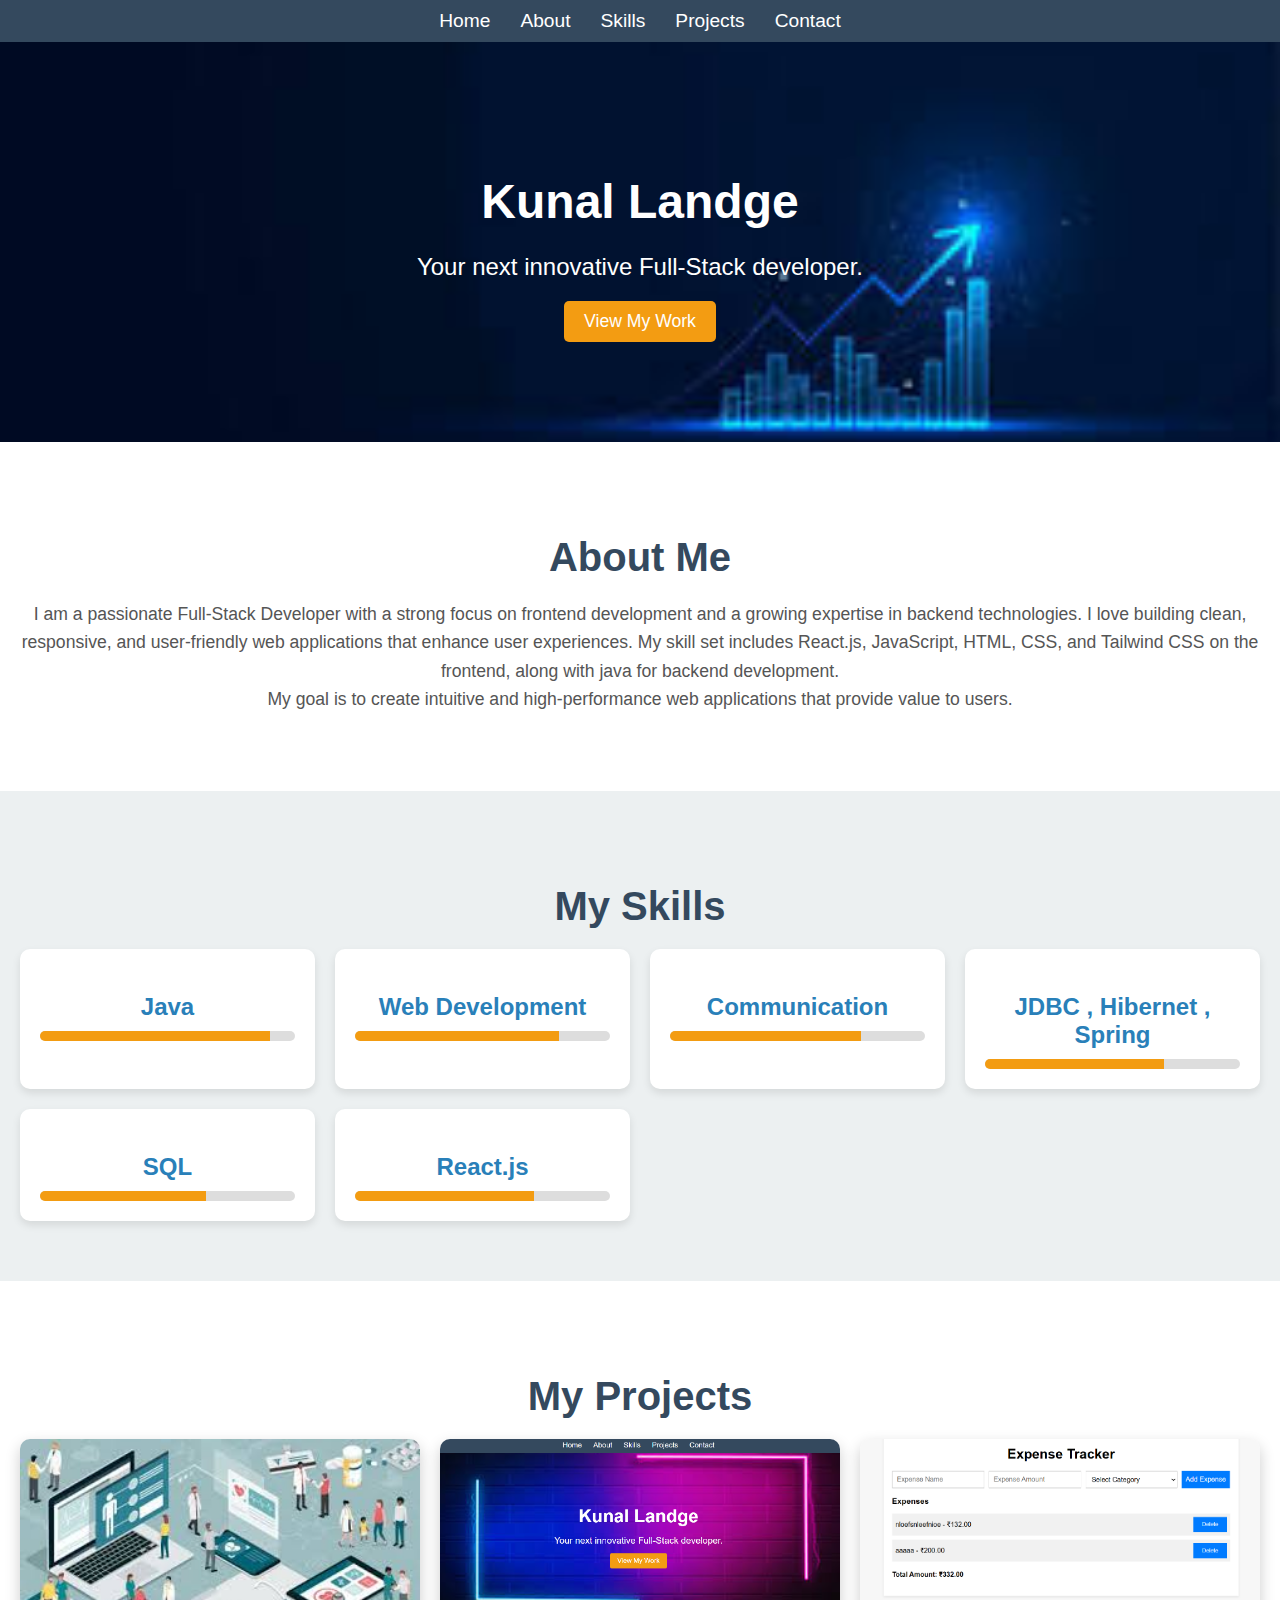
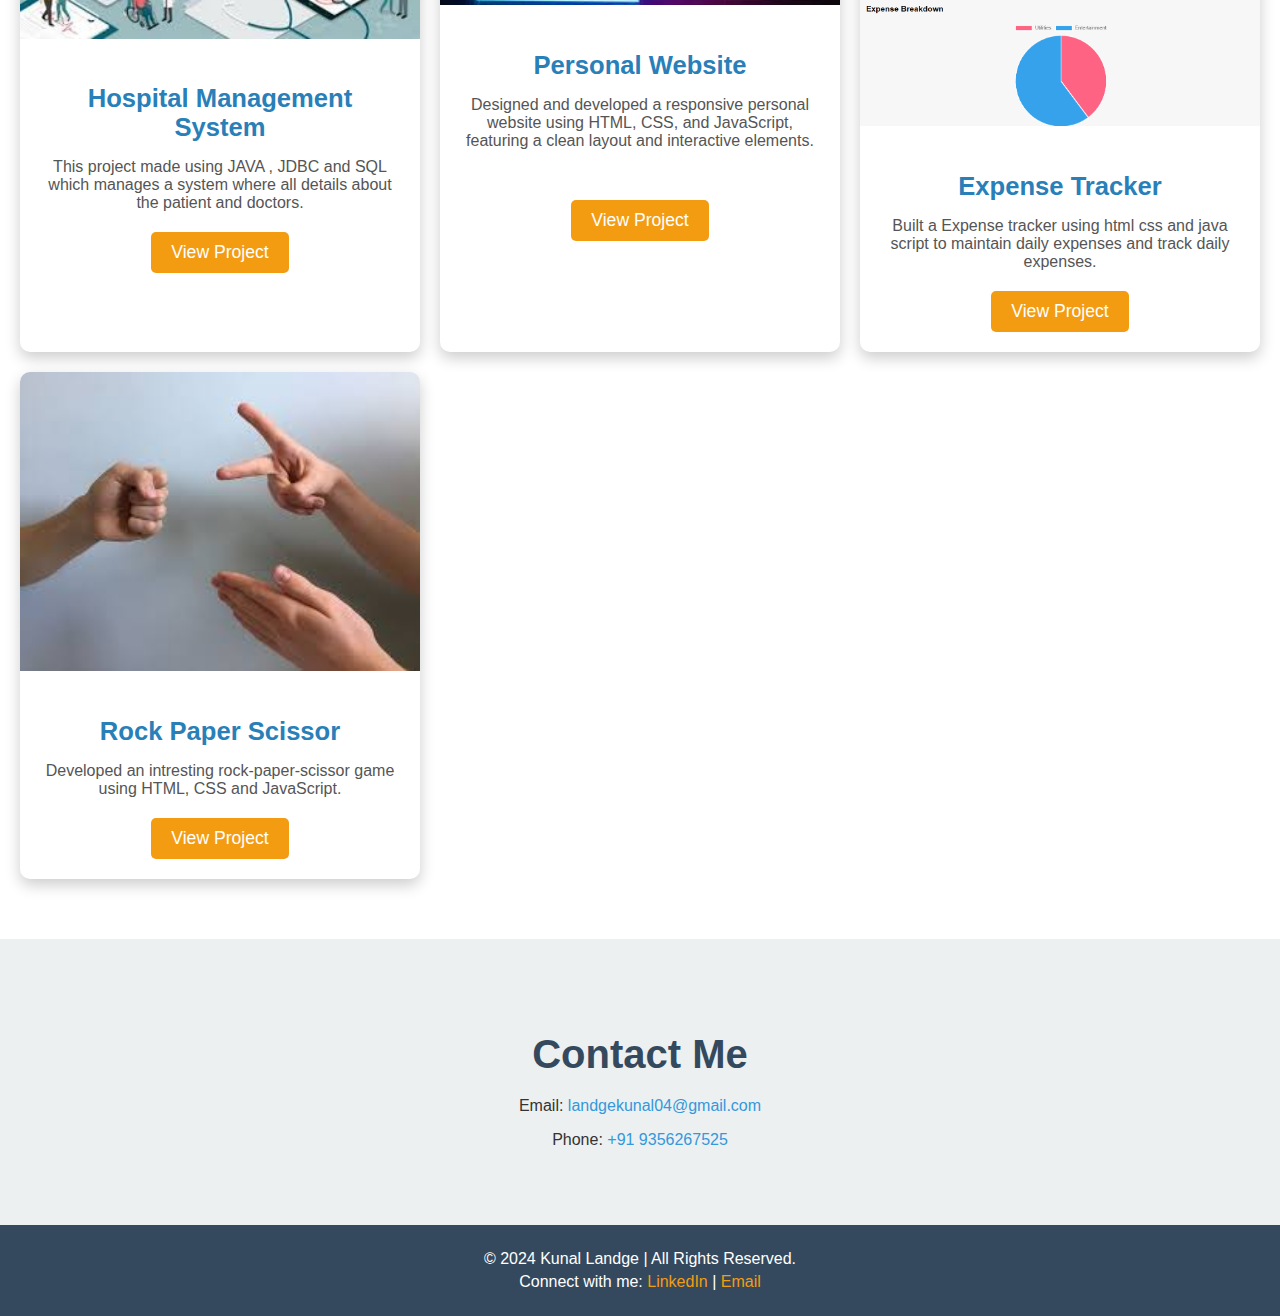
<file: index.html>
<!DOCTYPE html>
<html lang="en">
  <head>
    <meta charset="UTF-8" />
    <meta name="viewport" content="width=device-width, initial-scale=1.0" />
    <meta
      name="description"
      content="Kunal Landge's professional portfolio website."
    />
    <title>Kunal Landge Portfolio</title>
    <link rel="stylesheet" href="styles.css" />
  </head>
  <body>
    <!-- Navigation -->
    <header>
      <nav>
        <ul>
          <li><a href="#home">Home</a></li>
          <li><a href="#about">About</a></li>
          <li><a href="#skills">Skills</a></li>
          <li><a href="#projects">Projects</a></li>
          <li><a href="#contact">Contact</a></li>
        </ul>
      </nav>
    </header>

    <!-- Hero Section -->
    <section id="home" class="hero-section">
      <div class="hero-content">
        <h1>Kunal Landge</h1>
        <p>
          Your next innovative Full-Stack developer.
        </p>
        <a href="https://github.com/kunal1254/" class="btn">View My Work</a>
      </div>
    </section>

    <!-- About Section -->
    <section id="about" class="about-section">
      <h2>About Me</h2>
      <p>
        I am a passionate Full-Stack Developer with a strong focus on frontend
        development and a growing expertise in backend technologies. I love
        building clean, responsive, and user-friendly web applications that
        enhance user experiences. My skill set includes React.js, JavaScript,
        HTML, CSS, and Tailwind CSS on the frontend, along with java for backend
        development.
        <br />
        My goal is to create intuitive and high-performance web applications
        that provide value to users.
      </p>
    </section>

    <!-- Skills Section -->
    <section id="skills" class="skills-section">
      <h2>My Skills</h2>
      <div class="skills-grid">
        <div class="skill-item">
          <h3>Java</h3>
          <div class="progress-bar"><span style="width: 90%;"></span></div>
        </div>
        <div class="skill-item">
          <h3>Web Development</h3>
          <div class="progress-bar"><span style="width: 80%;"></span></div>
        </div>
        <div class="skill-item">
          <h3>Communication</h3>
          <div class="progress-bar"><span style="width: 75%;"></span></div>
        </div>
        <div class="skill-item">
          <h3>JDBC , Hibernet , Spring</h3>
          <div class="progress-bar"><span style="width: 70%;"></span></div>
        </div>
        <div class="skill-item">
          <h3>SQL</h3>
          <div class="progress-bar"><span style="width: 65%;"></span></div>
        </div>
        <div class="skill-item">
          <h3>React.js</h3>
          <div class="progress-bar"><span style="width: 70%;"></span></div>
        </div>
      </div>
    </section>

    <!-- Projects Section -->
    <section id="projects" class="projects-section">
      <h2>My Projects</h2>
      <div class="projects-grid">
        <div class="project-item">
          <img src="img_hp.jpg" alt="Project 1" />
          <div class="project-info">
            <h3>Hospital Management System</h3>
            <p>
              This project made using JAVA , JDBC and SQL which manages a system where
              all details about the patient and doctors.
            </p>
            <a
              href="https://github.com/kunal1254/Hospital-Management-System"
              class="btn"
            >
              View Project
            </a>
          </div>
        </div>
        <div class="project-item">
          <img src="project2_1.png" alt="Project 2" />
          <div class="project-info">
            <h3>Personal Website</h3>
            <p>
              Designed and developed a responsive personal website using HTML,
              CSS, and JavaScript, featuring a clean layout and interactive
              elements.
            </p>
            <a
              href="http://127.0.0.1:5500/-Portfolio/index.html#home"
              class="btn"
              style="margin-top: 30px;"
            >
              View Project
            </a>
          </div>
        </div>
        <div class="project-item">
          <img src="trcker.png" alt="Project 3" />
          <div class="project-info">
            <h3>Expense Tracker</h3>
            <p>
              Built a Expense tracker using html css and java script to maintain
              daily expenses and track daily expenses.
            </p>
            <a href="https://github.com/kunal1254/" class="btn">
              View Project
            </a>
          </div>
        </div>
        <div class="project-item">
          <img src="img_rps.jpg" alt="Project 4" />
          <div class="project-info">
            <h3>Rock Paper Scissor</h3>
            <p>
              Developed an intresting rock-paper-scissor game using HTML, CSS and JavaScript.
            </p>
            <a
              href="https://github.com/kunal1254/Rack_Paper_Scissor_Game"
              class="btn"
            >
              View Project
            </a>
          </div>
        </div>
        <!-- Add more project items here -->
      </div>
    </section>

    <!-- Contact Section -->
    <section id="contact" class="contact-section">
      <h2>Contact Me</h2>
      <div class="contact-details">
        <p>
          Email:
          <a href="mailto:landgekunal@gmail.com">landgekunal04@gmail.com</a>
        </p>
        <p>
          Phone:
          <a href="tel:+919356267525">+91 9356267525</a>
        </p>
      </div>
    </section>

    <!-- Footer -->
    <footer>
      <p>&copy; 2024 Kunal Landge | All Rights Reserved.</p>
      <p>
        Connect with me:
        <a
          href="https://www.linkedin.com/in/kunal-landge-a165101b9?"
          target="_blank"
        >
          LinkedIn
        </a>
        |
        <a href="mailto:landgekunal04@gmail.com">Email</a>
      </p>
    </footer>
  </body>
</html>
</file>
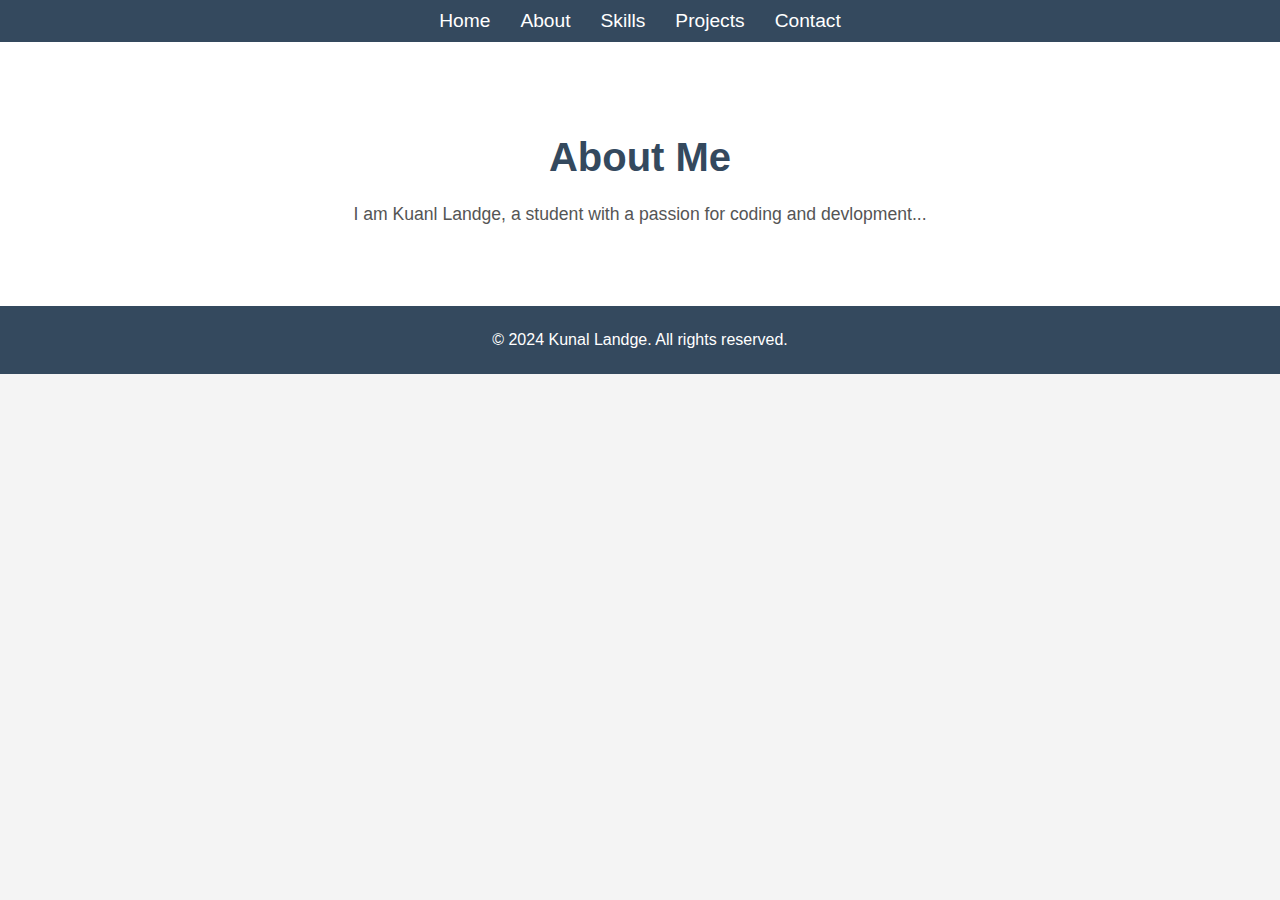
<file: about.html>
<!DOCTYPE html>
<html lang="en">
<head>
  <meta charset="UTF-8">
  <meta name="viewport" content="width=device-width, initial-scale=1.0">
  <link rel="stylesheet" href="styles.css">
  <title>About Kunal Landge</title>
</head>
<body>
  <!-- Navigation Bar -->
  <header>
    <nav>
      <ul>
        <li><a href="index.html">Home</a></li>
        <li><a href="about.html">About</a></li>
        <li><a href="skills.html">Skills</a></li>
        <li><a href="projects.html">Projects</a></li>
        <li><a href="contact.html">Contact</a></li>
      </ul>
    </nav>
  </header>

  <!-- About Section -->
  <section class="about-section">
    <h2>About Me</h2>
    <p>I am Kuanl Landge, a student with a passion for coding and devlopment...</p>
  </section>

  <!-- Footer -->
  <footer>
    <p>© 2024 Kunal Landge. All rights reserved.</p>
  </footer>
</body>
</html>
</file>
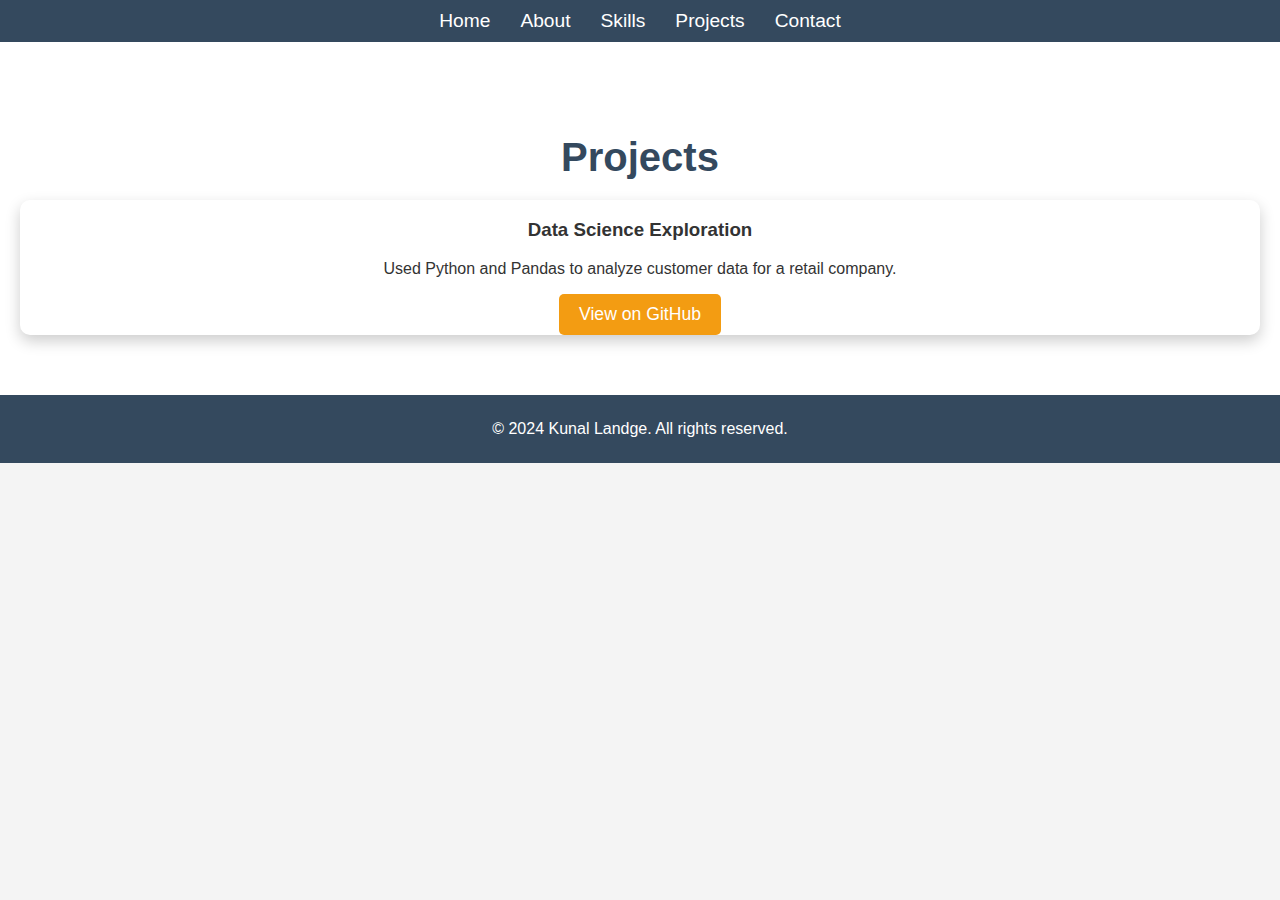
<file: projects.html>
<!DOCTYPE html>
<html lang="en">
<head>
  <meta charset="UTF-8">
  <meta name="viewport" content="width=device-width, initial-scale=1.0">
  <link rel="stylesheet" href="styles.css">
  <title>Kunal's Projects</title>
</head>
<body>
  <!-- Navigation Bar -->
  <header>
    <nav>
      <ul>
        <li><a href="index.html">Home</a></li>
        <li><a href="about.html">About</a></li>
        <li><a href="skills.html">Skills</a></li>
        <li><a href="projects.html">Projects</a></li>
        <li><a href="contact.html">Contact</a></li>
      </ul>
    </nav>
  </header>

  <!-- Projects Section -->
  <section class="projects-section">
    <h2>Projects</h2>
    <div class="projects-grid">
      <div class="project-item">
        <h3>Data Science Exploration</h3>
        <p>Used Python and Pandas to analyze customer data for a retail company.</p>
        <a href="https://github.com/kunal1254/" class="btn">View on GitHub</a>
      </div>
    </div>
  </section>

  <!-- Footer -->
  <footer>
    <p>© 2024 Kunal Landge. All rights reserved.</p>
  </footer>
</body>
</html>
</file>
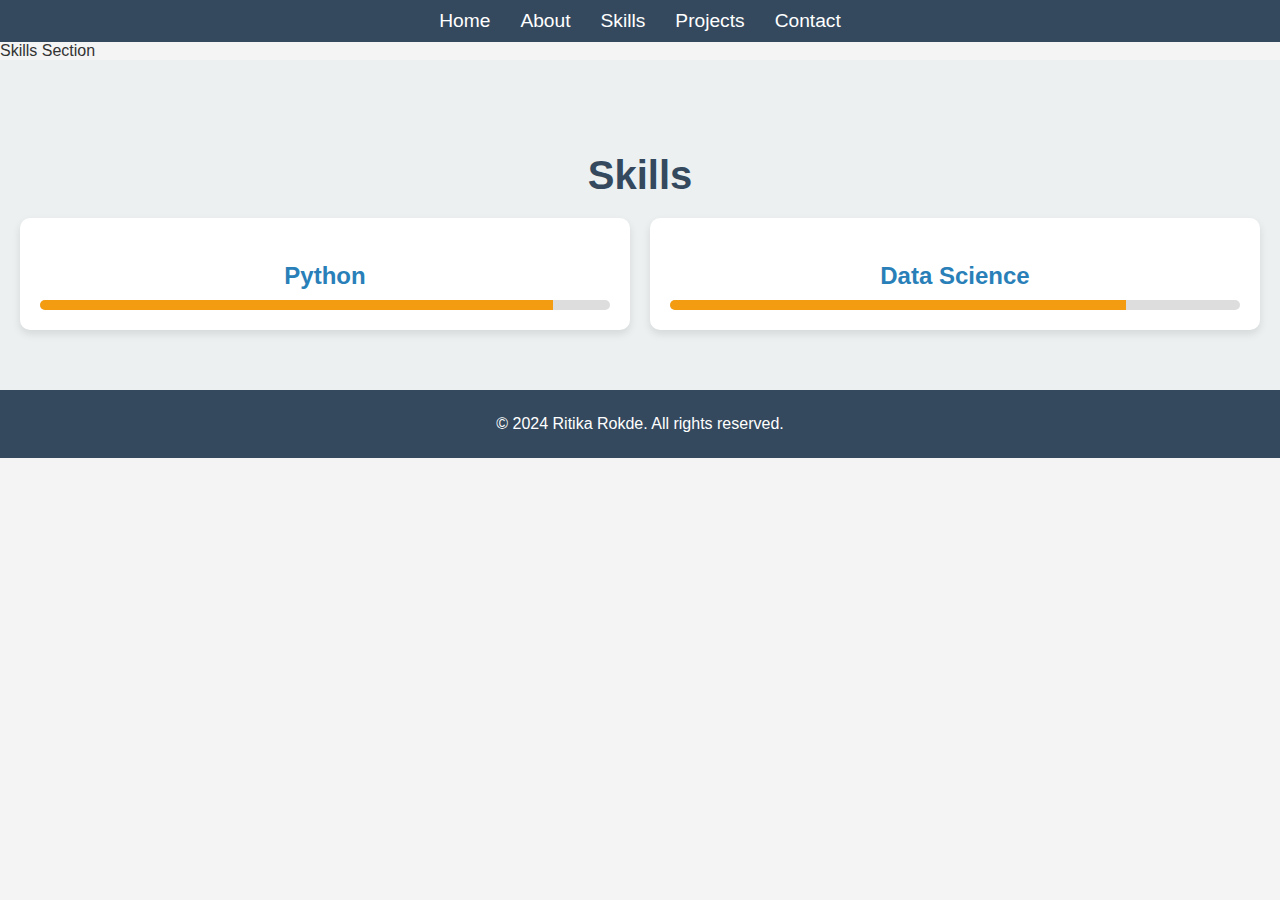
<file: skills.html>
<!DOCTYPE html>
<html lang="en">
  <head>
    <meta charset="UTF-8" />
    <meta name="viewport" content="width=device-width, initial-scale=1.0" />
    <link rel="stylesheet" href="styles.css" />
    <title>My Skills</title>
  </head>
  <body>
    <header>
      <nav>
        <ul>
          <li><a href="index.html">Home</a></li>
          <li><a href="about.html">About</a></li>
          <li><a href="skills.html">Skills</a></li>
          <li><a href="projects.html">Projects</a></li>
          <li><a href="contact.html">Contact</a></li>
        </ul>
      </nav>
    </header>

    Skills Section
    <section class="skills-section">
      <h2>Skills</h2>
      <div class="skills-grid">
        <div class="skill-item">
          <h3>Python</h3>
          <div class="progress-bar"><span style="width: 90%;"></span></div>
        </div>
        <div class="skill-item">
          <h3>Data Science</h3>
          <div class="progress-bar"><span style="width: 80%;"></span></div>
        </div>
      </div>
    </section>

    <footer>
      <p>© 2024 Ritika Rokde. All rights reserved.</p>
    </footer>
  </body>
</html>
</file>
<file: styles.css>
/* General Styles */
body {
    font-family: Arial, sans-serif;
    margin: 0;
    padding: 0;
    color: #333;
    background-color: #f4f4f4;
  }
  
  a {
    color: #3498db;
    text-decoration: none;
  }
  
  a:hover {
    text-decoration: underline;
  }
  
  /* Navigation */
  header {
    background: #34495e;
    color: white;
    padding: 10px 20px;
  }
  
  nav ul {
    list-style: none;
    margin: 0;
    padding: 0;
    display: flex;
    justify-content: center;
  }
  
  nav ul li {
    margin: 0 15px;
  }
  
  nav ul li a {
    color: white;
    font-size: 1.2rem;
  }
  
  /* Hero Section */
  .hero-section {
    background: url('img_bag6.jpg') no-repeat center center/cover;
    color: white;
    text-align: center;
    padding: 100px 20px;
  }
  
  .hero-content h1 {
    font-size: 3rem;
    margin-bottom: 10px;
  }
  
  .hero-content p {
    font-size: 1.5rem;
    margin-bottom: 20px;
  }
  
  .btn {
    background-color: #f39c12;
    color: white;
    padding: 10px 20px;
    border-radius: 5px;
    text-decoration: none;
    font-size: 1.1rem;
    display: inline-block;
    transition: background-color 0.3s;
  }
  
  .btn:hover {
    background-color: #d35400;
  }
  
  /* About Section */
  .about-section {
    padding: 60px 20px;
    text-align: center;
    background-color: #fff;
  }
  
  .about-section h2 {
    font-size: 2.5rem;
    color: #34495e;
    margin-bottom: 20px;
  }
  
  .about-section p {
    font-size: 1.1rem;
    color: #555;
    line-height: 1.6;
  }
  
  /* Skills Section */
  .skills-section {
    padding: 60px 20px;
    background-color: #ecf0f1;
    text-align: center;
  }
  
  .skills-section h2 {
    font-size: 2.5rem;
    color: #34495e;
    margin-bottom: 20px;
  }
  
  .skills-grid {
    display: grid;
    grid-template-columns: repeat(auto-fit, minmax(250px, 1fr));
    gap: 20px;
    justify-content: center;
  }
  
  .skill-item {
    background: white;
    border-radius: 10px;
    padding: 20px;
    box-shadow: 0 4px 8px rgba(0, 0, 0, 0.1);
  }
  
  .skill-item h3 {
    font-size: 1.5rem;
    color: #2980b9;
    margin-bottom: 10px;
  }
  
  .progress-bar {
    background: #ddd;
    border-radius: 5px;
    overflow: hidden;
  }
  
  .progress-bar span {
    display: block;
    height: 10px;
    background: #f39c12;
    width: 0;
    transition: width 0.5s;
  }
  
  /* Projects Section */
  .projects-section {
    padding: 60px 20px;
    background-color: #fff;
    text-align: center;
  }
  
  .projects-section h2 {
    font-size: 2.5rem;
    color: #34495e;
    margin-bottom: 20px;
  }
  
  .projects-grid {
    display: grid;
    grid-template-columns: repeat(auto-fit, minmax(300px, 1fr));
    gap: 20px;
    justify-content: center;
  }
  
  .project-item {
    background: white;
    border-radius: 10px;
    box-shadow: 0 6px 15px rgba(0, 0, 0, 0.2);
    overflow: hidden;
  }
  
  .project-item img {
    width: 100%;
    height: auto;
    display: block;
    
  }
  
  .project-info {
    padding: 20px;
  }
  
  .project-info h3 {
    font-size: 1.6rem;
    color: #2980b9;
    margin-bottom: 10px;
  }
  
  .project-info p {
    font-size: 1rem;
    color: #555;
    margin-bottom: 20px;
  }
  
  .project-info .btn {
    background-color: #f39c12;
    color: white;
    padding: 10px 20px;
    border-radius: 5px;
    text-decoration: none;
    font-size: 1.1rem;
    display: inline-block;
    transition: background-color 0.3s;
   
  }
  
  .project-info .btn:hover {
    background-color: #d35400;
  }
  
  /* Contact Section */
  .contact-section {
    padding: 60px 20px;
    background-color: #ecf0f1;
    text-align: center;
  }
  
  .contact-section h2 {
    font-size: 2.5rem;
    color: #34495e;
    margin-bottom: 20px;
  }
  

  
  /* Footer */
  footer {
    background: #34495e;
    color: white;
    padding: 20px;
    text-align: center;
  }
  
  footer p {
    margin: 5px 0;
  }
  
  footer a {
    color: #f39c12;
  }
  
  footer a:hover {
    text-decoration: underline;
  }
</file>
